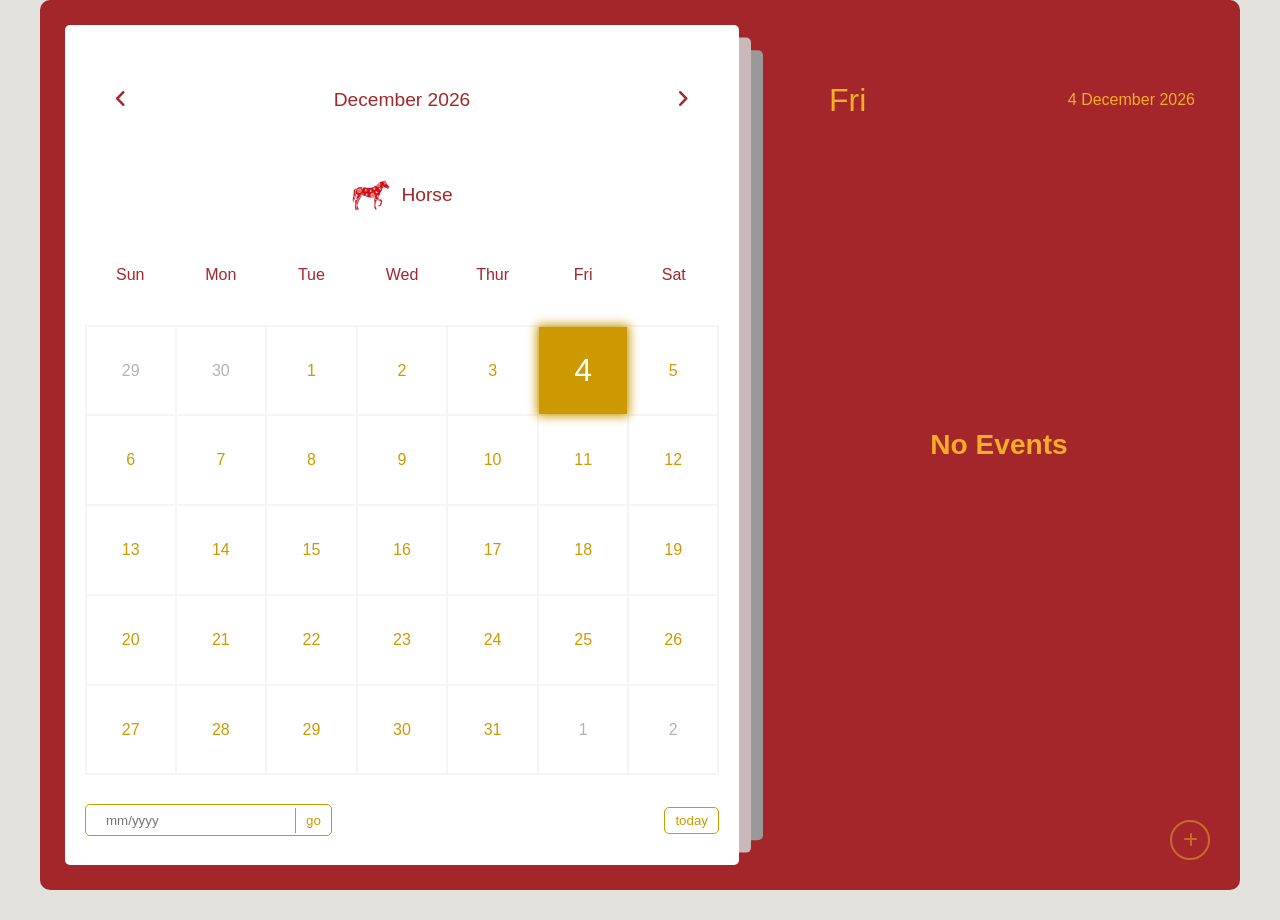
<file: Major project/index.html>
<!DOCTYPE html>
<html lang="en">
  <head>
    <meta charset="UTF-8" />
    <meta http-equiv="X-UA-Compatible" content="IE=edge" />
    <meta name="viewport" content="width=device-width, initial-scale=1.0" />
    <link rel="stylesheet" href="style.css" />
    <link
      rel="stylesheet"
      href="https://cdnjs.cloudflare.com/ajax/libs/font-awesome/6.2.0/css/all.min.css"
      integrity="sha512-xh6O/CkQoPOWDdYTDqeRdPCVd1SpvCA9XXcUnZS2FmJNp1coAFzvtCN9BmamE+4aHK8yyUHUSCcJHgXloTyT2A=="
      crossorigin="anonymous"
      referrerpolicy="no-referrer"
    />
    <title>Calendar</title>
  </head>
  <body>
    <div class="container">
      <div class="left">
        <div class="calendar">
          <div class="month">
            <i class="fa fa-angle-left prev"></i>
            <div class="date"></div>
            <i class="fa fa-angle-right next"></i>
          </div>
          <div class="zodiac-display">
            <img src="" alt="Zodiac Animal" class="zodiac-image" />
            <span class="zodiac-name"></span>
          </div>
          <div class="weekdays">
            <div>sun</div>
            <div>mon</div>
            <div>tue</div>
            <div>wed</div>
            <div>thur</div>
            <div>fri</div>
            <div>sat</div>
          </div>
          <div class="days">
            <!-- JS used for days -->
          </div>
          <div class="goto-today">
            <div class="goto">
              <input type="text" placeholder="mm/yyyy" class="date-input" />
              <button class="goto-btn">go</button>
            </div>
            <button class="today-btn">today</button>
          </div>
        </div>
      </div>
      <div class="right">
        <div class="today-date">
          <div class="event-day">Sun</div>
          <div class="event-date">29 June 2025</div>
        </div>
        <div class="events">
          <!-- JS code used to store events -->
        </div>
        <div class="add-event-wrapper">
          <div class="add-event-header">
            <div class="title">Add Event</div>
            <i class="fas fa-times close"></i>
          </div>
          <div class="add-event-body">
            <div class="add-event-input">
              <input type="text" placeholder="Event Name" class="event-name" />
            </div>
            <div class="add-event-input">
              <input
                type="text"
                placeholder="Event Time From"
                class="event-time-from"
              />
            </div>
            <div class="add-event-input">
              <input
                type="text"
                placeholder="Event Time To"
                class="event-time-to"
              />
            </div>
          </div>
          <div class="add-event-footer">
            <button class="add-event-btn">Add Event</button>
          </div>
        </div>
      </div>
      <button class="add-event">
        <i class="fas fa-plus"></i>
      </button>
    </div>

    <script src="script.js"></script>
  </body>
</html>

<!-- Based off of: www.youtube.com/watch?v=6EVgmpm4z5U&t=0s -->
</file>
<file: Major project/style.css>
:root {
  --primary-clr: #CC9902;
}
* {
  margin: 0;
  padding: 0;
  box-sizing: border-box;
  font-family: "Poppins", sans-serif;
}
body {
  position: relative;
  min-height: 100vh;
  display: flex;
  align-items: center;
  justify-content: center;
  padding-bottom: 30px;
  background-color: #e2e1dc;
}
.container {
  position: relative;
  width: 1200px;
  min-height: 850px;
  margin: 0 auto;
  padding: 5px;
  color: #fff;
  display: flex;

  border-radius: 10px;
  background-color: #A3262A;
}
.left {
  width: 60%;
  padding: 20px;
}
.calendar {
  position: relative;
  width: 100%;
  height: 100%;
  display: flex;
  flex-direction: column;
  flex-wrap: wrap;
  justify-content: space-between;
  color: #A3262A;
  border-radius: 5px;
  background-color: #fff;
}
/* set after behind the main element */
.calendar::before,
.calendar::after {
  content: "";
  position: absolute;
  top: 50%;
  left: 100%;
  width: 12px;
  height: 97%;
  border-radius: 0 5px 5px 0;
  background-color: #d3d4d6d7;
  transform: translateY(-50%);
}
.calendar::before {
  height: 94%;
  left: calc(100% + 12px);
  background-color: rgb(153, 153, 153);
}
.calendar .month {
  width: 100%;
  height: 150px;
  display: flex;
  align-items: center;
  justify-content: space-between;
  padding: 0 50px;
  font-size: 1.2rem;
  font-weight: 500;
  text-transform: capitalize;
}
.calendar .month .prev,
.calendar .month .next {
  cursor: pointer;
}
.calendar .month .prev:hover,
.calendar .month .next:hover {
  color: var(--primary-clr);
}
.calendar .weekdays {
  width: 100%;
  height: 100px;
  display: flex;
  align-items: center;
  justify-content: space-between;
  padding: 0 20px;
  font-size: 1rem;
  font-weight: 500;
  text-transform: capitalize;
}
.weekdays div {
  width: 14.28%;
  height: 100%;
  display: flex;
  align-items: center;
  justify-content: center;
}
.calendar .days {
  width: 100%;
  display: flex;
  flex-wrap: wrap;
  justify-content: space-between;
  padding: 0 20px;
  font-size: 1rem;
  font-weight: 500;
  margin-bottom: 20px;
}
.calendar .days .day {
  width: 14.28%;
  height: 90px;
  display: flex;
  align-items: center;
  justify-content: center;
  cursor: pointer;
  color: var(--primary-clr);
  border: 1px solid #f5f5f5;
}
.calendar .days .day:nth-child(7n + 1) {
  border-left: 2px solid #f5f5f5;
}
.calendar .days .day:nth-child(7n) {
  border-right: 2px solid #f5f5f5;
}
.calendar .days .day:nth-child(-n + 7) {
  border-top: 2px solid #f5f5f5;
}
.calendar .days .day:nth-child(n + 29) {
  border-bottom: 2px solid #f5f5f5;
}

.calendar .days .day:not(.prev-date, .next-date):hover {
  color: #fff;
  background-color: var(--primary-clr);
}
.calendar .days .prev-date,
.calendar .days .next-date {
  color: #b3b3b3;
}
.calendar .days .active {
  position: relative;
  font-size: 2rem;
  color: #fff;
  background-color: var(--primary-clr);
}
.calendar .days .active::before {
  content: "";
  position: absolute;
  top: 0;
  left: 0;
  width: 100%;
  height: 100%;
  box-shadow: 0 0 10px 2px var(--primary-clr);
}
.calendar .days .today {
  font-size: 2rem;
}
.calendar .days .event {
  position: relative;
}
.calendar .days .event::after {
  content: "";
  position: absolute;
  bottom: 10%;
  left: 50%;
  width: 75%;
  height: 6px;
  border-radius: 30px;
  transform: translateX(-50%);
  background-color: var(--primary-clr);
}
.calendar .days .day:hover.event::after {
  background-color: #fff;
}
.calendar .days .active.event::after {
  background-color: #fff;
  bottom: 20%;
}
.calendar .days .active.event {
  padding-bottom: 10px;
}
.calendar .goto-today {
  width: 100%;
  height: 50px;
  display: flex;
  align-items: center;
  justify-content: space-between;
  gap: 5px;
  padding: 0 20px;
  margin-bottom: 20px;
  color: var(--primary-clr);
}
.calendar .goto-today .goto {
  display: flex;
  align-items: center;
  border-radius: 5px;
  overflow: hidden;
  border: 1px solid var(--primary-clr);
}
.calendar .goto-today .goto input {
  width: 100%;
  height: 30px;
  outline: none;
  border: none;
  border-radius: 5px;
  padding: 0 20px;
  color: var(--primary-clr);
  border-radius: 5px;
}
.calendar .goto-today button {
  padding: 5px 10px;
  border: 1px solid var(--primary-clr);
  border-radius: 5px;
  background-color: transparent;
  cursor: pointer;
  color: var(--primary-clr);
}
.calendar .goto-today button:hover {
  color: #fff;
  background-color: var(--primary-clr);
}
.calendar .goto-today .goto button {
  border: none;
  border-left: 1px solid var(--primary-clr);
  border-radius: 0;
}
.container .right {
  position: relative;
  width: 40%;
  min-height: 100%;
  padding: 20px 0;
}

.right .today-date {
  width: 100%;
  height: 50px;
  display: flex;
  flex-wrap: wrap;
  gap: 10px;
  align-items: center;
  justify-content: space-between;
  padding: 0 40px;
  padding-left: 70px;
  margin-top: 50px;
  margin-bottom: 20px;
  text-transform: capitalize;
}
.right .today-date .event-day {
  font-size: 2rem;
  font-weight: 500;
  color: #F5AC27;
}
.right .today-date .event-date {
  font-size: 1rem;
  font-weight: 400;
  color: #F5AC27;
}
/* Design for Event Form */
.events {
  width: 100%;
  height: 100%;
  max-height: 600px;
  overflow-x: hidden;
  overflow-y: auto;
  display: flex;
  flex-direction: column;
  padding-left: 4px;
}
.events .event {
  position: relative;
  width: 95%;
  min-height: 70px;
  display: flex;
  justify-content: center;
  flex-direction: column;
  gap: 5px;
  padding: 0 20px;
  padding-left: 50px;
  color: #fff;
  background: linear-gradient(90deg, #F5AC27, transparent);
  cursor: pointer;
}
/* even event */
.events .event:nth-child(even) {
  background: transparent;
}
.events .event:hover {
  background: linear-gradient(90deg, var(--primary-clr), transparent);
}
.events .event .title {
  display: flex;
  align-items: center;
  pointer-events: none;
}
.events .event .title .event-title {
  font-size: 1rem;
  font-weight: 400;
  margin-left: 20px;
}
.events .event i {
  color: var(--primary-clr);
  font-size: 0.5rem;
}
.events .event:hover i {
  color: #fff;
}
.events .event .event-time {
  font-size: 0.8rem;
  font-weight: 400;
  color: #fff;
  margin-left: 15px;
  pointer-events: none;
}
.events .event:hover .event-time {
  color: #fff;
}
/* add tick in event after */
.events .event::after {
  content: "✓";
  position: absolute;
  top: 50%;
  right: 0;
  font-size: 3rem;
  line-height: 1;
  display: none;
  align-items: center;
  justify-content: center;
  opacity: 0.3;
  color: var(--primary-clr);
  transform: translateY(-50%);
}
.events .event:hover::after {
  display: flex;
}
.add-event {
  position: absolute;
  bottom: 30px;
  right: 30px;
  width: 40px;
  height: 40px;
  display: flex;
  align-items: center;
  justify-content: center;
  font-size: 1rem;
  color: #F5AC27;
  border: 2px solid #F5AC27;
  opacity: 0.5;
  border-radius: 50%;
  background-color: transparent;
  cursor: pointer;
}
.add-event:hover {
  opacity: 1;
}
.add-event i {
  pointer-events: none;
}
.events .no-event {
  width: 100%;
  height: 100%;
  display: flex;
  align-items: center;
  justify-content: center;
  font-size: 1.5rem;
  font-weight: 500;
  color: #F5AC27;
}
.add-event-wrapper {
  position: absolute;
  bottom: 100px;
  left: 50%;
  width: 90%;
  max-height: 0;
  overflow: hidden;
  border-radius: 5px;
  background-color: #fff;
  transform: translateX(-50%);
  transition: max-height 0.5s ease;
}
.add-event-wrapper.active {
  max-height: 300px;
}
.add-event-header {
  width: 100%;
  height: 50px;
  display: flex;
  align-items: center;
  justify-content: space-between;
  padding: 0 20px;
  color: #A3262A;
  border-bottom: 1px solid #f5f5f5;
}
.add-event-header .close {
  font-size: 1.5rem;
  cursor: pointer;
}
.add-event-header .close:hover {
  color: var(--primary-clr);
}
.add-event-header .title {
  font-size: 1.2rem;
  font-weight: 500;
}
.add-event-body {
  width: 100%;
  height: 100%;
  display: flex;
  flex-direction: column;
  gap: 5px;
  padding: 20px;
}
.add-event-body .add-event-input {
  width: 100%;
  height: 40px;
  display: flex;
  align-items: center;
  justify-content: space-between;
  gap: 10px;
}
.add-event-body .add-event-input input {
  width: 100%;
  height: 100%;
  outline: none;
  border: none;
  border-bottom: 1px solid #f5f5f5;
  padding: 0 10px;
  font-size: 1rem;
  font-weight: 400;
  color: #A3262A;
}
.add-event-body .add-event-input input::placeholder {
  color: #a5a5a5;
}
.add-event-body .add-event-input input:focus {
  border-bottom: 1px solid var(--primary-clr);
}
.add-event-body .add-event-input input:focus::placeholder {
  color: var(--primary-clr);
}
.add-event-footer {
  display: flex;
  align-items: center;
  justify-content: center;
  padding: 20px;
}
.add-event-footer .add-event-btn {
  height: 40px;
  font-size: 1rem;
  font-weight: 500;
  outline: none;
  border: none;
  color: #fff;
  background-color: var(--primary-clr);
  border-radius: 5px;
  cursor: pointer;
  padding: 5px 10px;
  border: 1px solid var(--primary-clr);
}
.add-event-footer .add-event-btn:hover {
  background-color: transparent;
  color: var(--primary-clr);
}
.zodiac-display {
  display: flex;
  align-items: center;
  justify-content: center;
  gap: 10px;
  margin-bottom: 10px;
  color: #A3262A;
  font-size: 1.2rem;
}

.zodiac-image {
  width: 40px;
  height: 40px;
  object-fit: contain;
}
/* media queries */

@media screen and (max-width: 1000px) {
  body {
    align-items: flex-start;
    justify-content: flex-start;
  }
  .container {
    min-height: 100vh;
    flex-direction: column;
    border-radius: 0;
  }
  .container .left {
    width: 100%;
    height: 100%;
    padding: 20px 0;
  }
  .container .right {
    width: 100%;
    height: 100%;
    padding: 20px 0;
  }
  .calendar::before,
  .calendar::after {
    top: 100%;
    left: 50%;
    width: 97%;
    height: 12px;
    border-radius: 0 0 5px 5px;
    transform: translateX(-50%);
  }
  .calendar::before {
    width: 94%;
    top: calc(100% + 12px);
  }
  .events {
    padding-bottom: 340px;
  }
  .add-event-wrapper {
    bottom: 100px;
  }
}
@media screen and (max-width: 500px) {
  .calendar .month {
    height: 75px;
  }
  .calendar .weekdays {
    height: 50px;
  }
  .calendar .days .day {
    height: 40px;
    font-size: 0.8rem;
  }
  .calendar .days .day.active,
  .calendar .days .day.today {
    font-size: 1rem;
  }
  .right .today-date {
    padding: 20px;
  }
}
</file>
